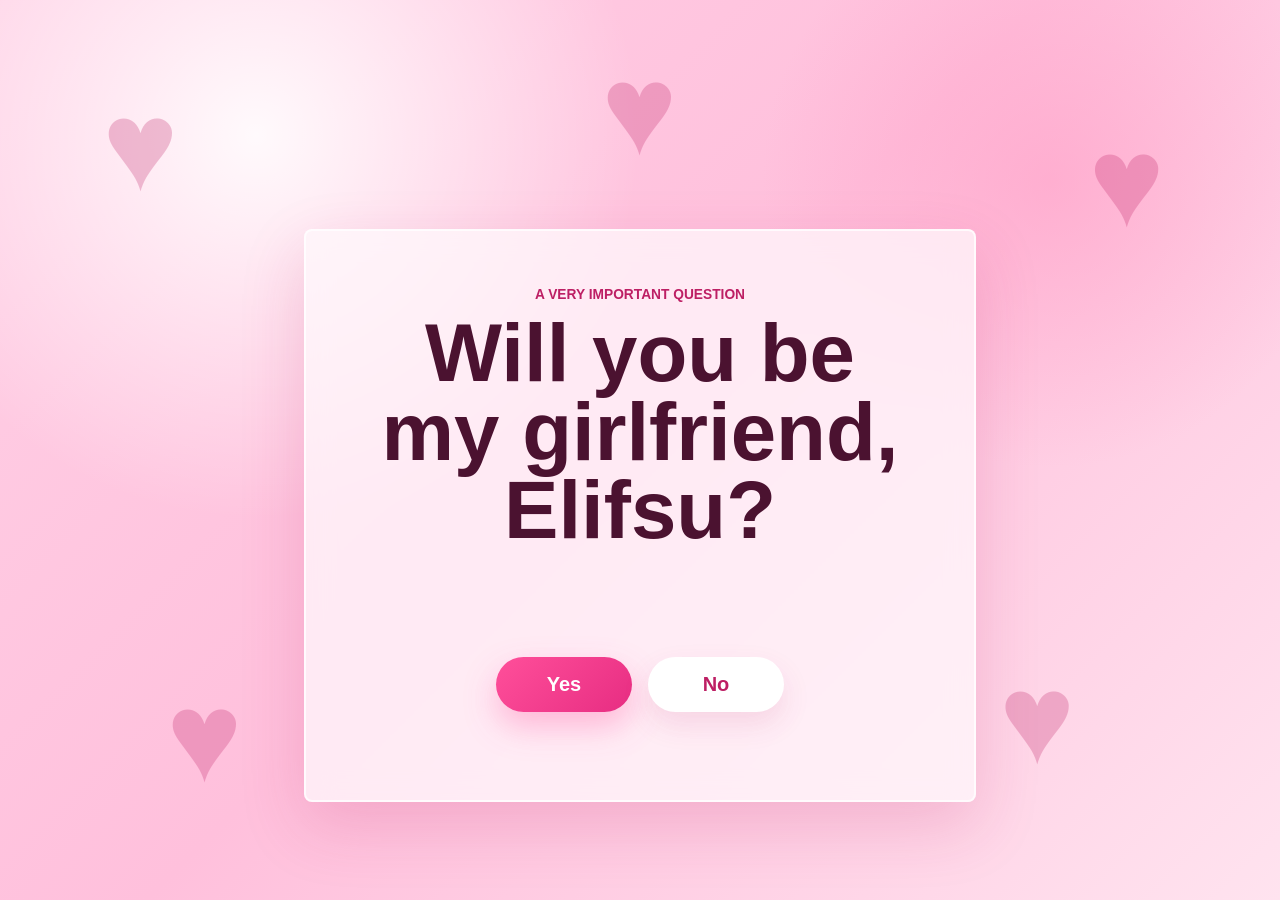
<file: index.html>
<!doctype html>
<html lang="en">
  <head>
    <meta charset="utf-8">
    <meta name="viewport" content="width=device-width, initial-scale=1">
    <title>For Elifsu</title>
    <link rel="stylesheet" href="styles.css">
  </head>
  <body>
    <main class="proposal-screen">
      <div class="heart-field" aria-hidden="true">
        <span>&hearts;</span>
        <span>&hearts;</span>
        <span>&hearts;</span>
        <span>&hearts;</span>
        <span>&hearts;</span>
      </div>

      <section class="proposal">
        <p class="eyebrow">A very important question</p>
        <h1 id="question">Will you be my girlfriend, Elifsu?</h1>
        <p class="note" id="note"></p>

        <div class="buttons" aria-label="Answer choices">
          <a class="button yes-button" id="yesButton" href="yes.html">Yes</a>
          <button class="button no-button" id="noButton" type="button">No</button>
        </div>
      </section>
    </main>

    <audio id="yesSound" src="assets/wow-sound-effect.mp3?v=2" preload="auto"></audio>
    <script src="script.js"></script>
  </body>
</html>
</file>
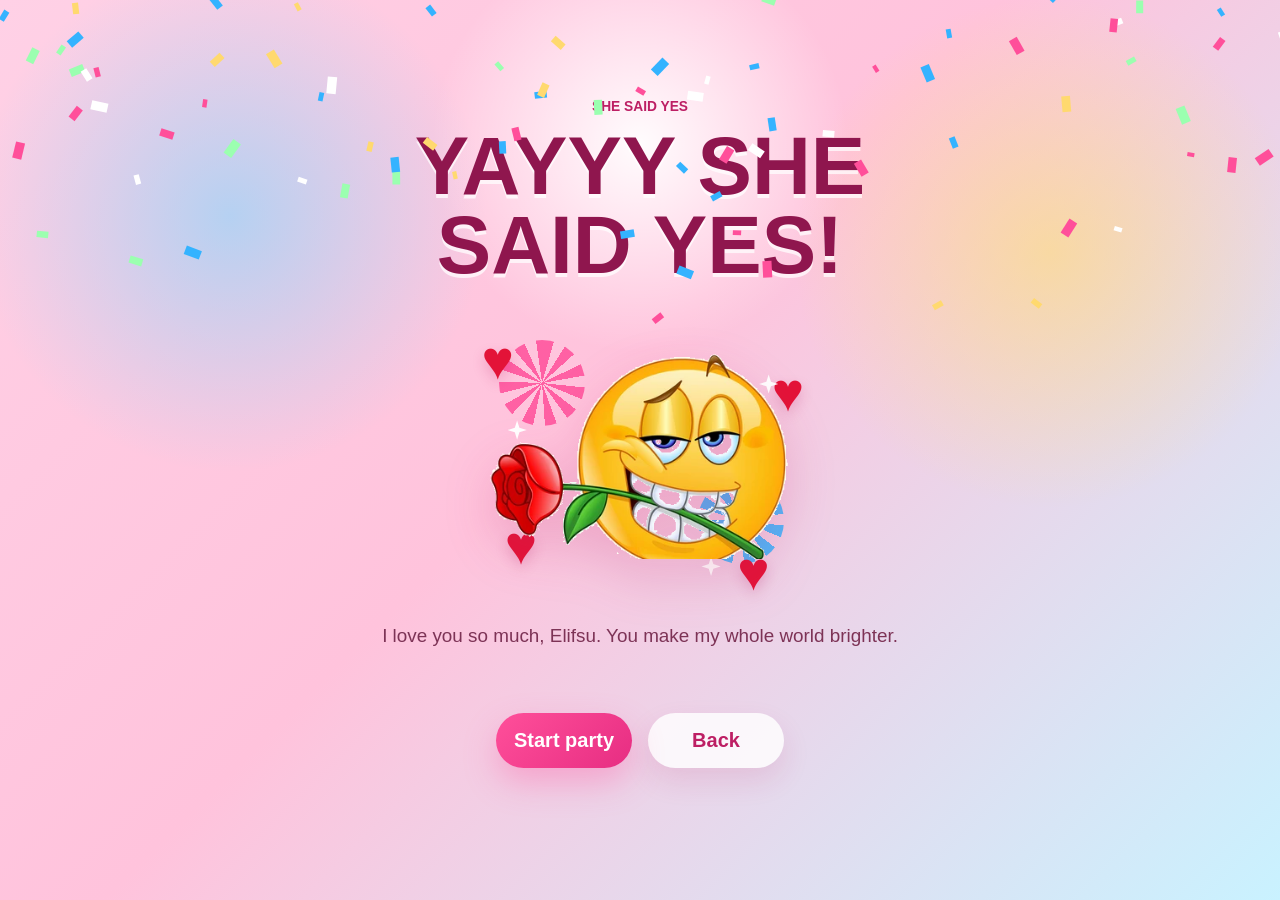
<file: yes.html>
<!doctype html>
<html lang="en">
  <head>
    <meta charset="utf-8">
    <meta name="viewport" content="width=device-width, initial-scale=1">
    <title>Yes</title>
    <link rel="stylesheet" href="styles.css">
  </head>
  <body class="celebration-page">
    <canvas class="confetti-canvas" id="confettiCanvas" aria-hidden="true"></canvas>
    <main class="celebration-screen">
      <section class="celebration">
        <p class="eyebrow">She said yes</p>
        <h1>YAYYY SHE SAID YES!</h1>

        <div class="ring-stage" aria-label="Party rose face">
          <span class="burst burst-one" aria-hidden="true"></span>
          <span class="burst burst-two" aria-hidden="true"></span>
          <span class="floating-heart heart-one" aria-hidden="true">&hearts;</span>
          <span class="floating-heart heart-two" aria-hidden="true">&hearts;</span>
          <span class="floating-heart heart-three" aria-hidden="true">&hearts;</span>
          <span class="floating-heart heart-four" aria-hidden="true">&hearts;</span>
          <img class="party-image" src="assets/rose-face-cutout.png" alt="Smiling face holding a rose">
          <span class="shine shine-one" aria-hidden="true"></span>
          <span class="shine shine-two" aria-hidden="true"></span>
          <span class="shine shine-three" aria-hidden="true"></span>
        </div>

        <p class="note">I love you so much, Elifsu. You make my whole world brighter.</p>
        <div class="buttons">
          <button class="button yes-button" id="partyButton" type="button">Start party</button>
          <a class="button quiet-button" href="index.html">Back</a>
        </div>
        <audio class="sound-player" id="soundPlayer" src="assets/wow-sound-effect.mp3" preload="auto"></audio>
      </section>
    </main>
    <script src="celebration.js"></script>
  </body>
</html>
</file>
<file: styles.css>
:root {
  --pink: #ffd1e6;
  --hot-pink: #ff4f9a;
  --deep-pink: #bd1f64;
  --cream: #fff8fb;
  --ink: #4b1230;
  --shadow: rgba(189, 31, 100, 0.18);
}

* {
  box-sizing: border-box;
}

html,
body {
  min-height: 100%;
}

body {
  margin: 0;
  font-family: "Trebuchet MS", Arial, sans-serif;
  color: var(--ink);
  background:
    radial-gradient(circle at 20% 15%, rgba(255, 255, 255, 0.9), transparent 24rem),
    radial-gradient(circle at 82% 20%, rgba(255, 146, 190, 0.45), transparent 18rem),
    linear-gradient(135deg, var(--pink), #ffc0dc 48%, #ffe3ef);
}

.proposal-screen {
  position: relative;
  display: grid;
  min-height: 100svh;
  place-items: center;
  overflow: hidden;
  padding: 2rem;
}

.proposal {
  position: relative;
  z-index: 1;
  width: min(100%, 42rem);
  padding: clamp(1.5rem, 5vw, 3.5rem);
  text-align: center;
  background: rgba(255, 248, 251, 0.76);
  border: 2px solid rgba(255, 255, 255, 0.8);
  border-radius: 8px;
  box-shadow: 0 1.5rem 4rem var(--shadow);
  backdrop-filter: blur(14px);
}

.eyebrow {
  margin: 0 0 0.8rem;
  color: var(--deep-pink);
  font-size: 0.86rem;
  font-weight: 700;
  text-transform: uppercase;
}

h1 {
  margin: 0;
  font-size: clamp(2.4rem, 8vw, 5.1rem);
  line-height: 0.96;
}

.note {
  min-height: 1.5rem;
  margin: 1.2rem auto 0;
  color: #7d3356;
  font-size: clamp(1rem, 3vw, 1.18rem);
}

.buttons {
  display: flex;
  justify-content: center;
  align-items: center;
  gap: 1rem;
  min-height: 7.5rem;
  margin-top: 2rem;
  flex-wrap: wrap;
}

.button {
  display: inline-grid;
  min-width: 8.5rem;
  min-height: 3.4rem;
  place-items: center;
  border: 0;
  border-radius: 999px;
  font: inherit;
  font-size: 1.25rem;
  font-weight: 800;
  text-decoration: none;
  cursor: pointer;
  transition:
    transform 220ms ease,
    opacity 220ms ease,
    box-shadow 220ms ease,
    background 220ms ease;
  touch-action: manipulation;
  user-select: none;
}

.yes-button {
  color: white;
  background: linear-gradient(135deg, var(--hot-pink), #e72d82);
  box-shadow: 0 0.9rem 2rem rgba(255, 79, 154, 0.34);
  transform: scale(var(--yes-scale, 1));
}

.quiet-button {
  color: var(--deep-pink);
  background: rgba(255, 255, 255, 0.82);
  box-shadow: 0 0.8rem 1.8rem rgba(189, 31, 100, 0.12);
}

.no-button {
  color: var(--deep-pink);
  background: white;
  box-shadow: 0 0.8rem 1.8rem rgba(189, 31, 100, 0.12);
  transform: scale(var(--no-scale, 1));
}

.no-button.is-gone {
  pointer-events: none;
  opacity: 0;
  transform: scale(0.08) rotate(-12deg);
}

.heart-field span {
  position: absolute;
  color: rgba(189, 31, 100, 0.26);
  font-size: clamp(3rem, 12vw, 8rem);
  animation: float 7s ease-in-out infinite;
}

.heart-field span:nth-child(1) {
  top: 8%;
  left: 8%;
}

.heart-field span:nth-child(2) {
  right: 9%;
  top: 12%;
  animation-delay: -2s;
}

.heart-field span:nth-child(3) {
  left: 13%;
  bottom: 10%;
  animation-delay: -4s;
}

.heart-field span:nth-child(4) {
  right: 16%;
  bottom: 12%;
  animation-delay: -1s;
}

.heart-field span:nth-child(5) {
  left: 47%;
  top: 4%;
  animation-delay: -3s;
}

@keyframes float {
  0%,
  100% {
    transform: translateY(0) rotate(-5deg);
  }

  50% {
    transform: translateY(-1.2rem) rotate(5deg);
  }
}

.celebration-page {
  min-height: 100svh;
  background:
    radial-gradient(circle at 50% 16%, rgba(255, 255, 255, 0.95), transparent 13rem),
    radial-gradient(circle at 18% 24%, rgba(121, 214, 255, 0.55), transparent 16rem),
    radial-gradient(circle at 82% 28%, rgba(255, 226, 103, 0.52), transparent 16rem),
    linear-gradient(135deg, #ffd1e6, #ffc3dc 46%, #c9f2ff);
}

.confetti-canvas {
  position: fixed;
  inset: 0;
  z-index: 4;
  width: 100%;
  height: 100%;
  pointer-events: none;
}

.sound-player {
  width: 0;
  height: 0;
  border: 0;
  opacity: 0;
}

.celebration-screen {
  position: relative;
  display: grid;
  min-height: 100svh;
  place-items: center;
  overflow: hidden;
  padding: 1.25rem;
}

.celebration {
  position: relative;
  z-index: 2;
  display: grid;
  width: min(100%, 46rem);
  min-height: min(46rem, calc(100svh - 2.5rem));
  align-content: center;
  justify-items: center;
  padding: clamp(1.3rem, 4vw, 3rem);
  text-align: center;
}

.celebration h1 {
  max-width: 11ch;
  color: #8f164e;
  text-shadow: 0 0.25rem 0 rgba(255, 255, 255, 0.72);
}

.ring-stage {
  position: relative;
  display: grid;
  width: min(70vw, 18rem);
  aspect-ratio: 1;
  margin: clamp(1rem, 4vw, 1.7rem) 0 0.4rem;
  place-items: center;
}

.party-image {
  position: relative;
  z-index: 1;
  display: block;
  width: min(105%, 21rem);
  max-height: 18rem;
  object-fit: contain;
  filter: drop-shadow(0 1.2rem 1.5rem rgba(189, 31, 100, 0.2));
  animation: ring-bounce 1.35s ease-in-out infinite;
}

.floating-heart {
  position: absolute;
  z-index: 0;
  color: #e31338;
  font-size: clamp(1.8rem, 8vw, 3.4rem);
  line-height: 1;
  text-shadow: 0 0.35rem 0.8rem rgba(189, 31, 100, 0.22);
  animation: heart-float 3.8s ease-in-out infinite;
}

.heart-one {
  left: -5%;
  top: 8%;
}

.heart-two {
  right: -7%;
  top: 19%;
  animation-delay: -1.2s;
}

.heart-three {
  left: 3%;
  bottom: 9%;
  animation-delay: -2.1s;
}

.heart-four {
  right: 5%;
  bottom: 0;
  animation-delay: -0.7s;
}

.shine {
  position: absolute;
  width: 1.2rem;
  aspect-ratio: 1;
  background: #fff;
  clip-path: polygon(50% 0, 62% 38%, 100% 50%, 62% 62%, 50% 100%, 38% 62%, 0 50%, 38% 38%);
  filter: drop-shadow(0 0 0.5rem rgba(255, 255, 255, 0.9));
  animation: twinkle 1.1s ease-in-out infinite;
}

.shine-one {
  right: 2%;
  top: 22%;
}

.shine-two {
  left: 4%;
  top: 38%;
  animation-delay: -0.3s;
}

.shine-three {
  right: 22%;
  bottom: 8%;
  animation-delay: -0.62s;
}

.burst {
  position: absolute;
  width: 30%;
  aspect-ratio: 1;
  border-radius: 50%;
  opacity: 0.85;
  animation: pulse 1.6s ease-in-out infinite;
}

.burst-one {
  left: 1%;
  top: 10%;
  background: repeating-conic-gradient(#ff4f9a 0 16deg, transparent 16deg 32deg);
}

.burst-two {
  right: 0;
  bottom: 12%;
  background: repeating-conic-gradient(#34b3ff 0 16deg, transparent 16deg 32deg);
  animation-delay: -0.45s;
}

@keyframes ring-bounce {
  0%,
  100% {
    transform: translateY(0) rotate(-3deg);
  }

  50% {
    transform: translateY(-0.8rem) rotate(4deg);
  }
}

@keyframes twinkle {
  0%,
  100% {
    transform: scale(0.85);
    opacity: 0.55;
  }

  50% {
    transform: scale(1.25) rotate(16deg);
    opacity: 1;
  }
}

@keyframes pulse {
  0%,
  100% {
    transform: scale(0.78) rotate(0deg);
  }

  50% {
    transform: scale(1.05) rotate(18deg);
  }
}

@keyframes heart-float {
  0%,
  100% {
    transform: translateY(0) scale(0.92) rotate(-7deg);
    opacity: 0.72;
  }

  50% {
    transform: translateY(-1rem) scale(1.1) rotate(7deg);
    opacity: 1;
  }
}

@media (max-width: 520px) {
  .proposal-screen {
    padding: 1rem;
  }

  .proposal {
    padding: 1.35rem;
  }

  .buttons {
    gap: 0.7rem;
    min-height: 8rem;
  }

  .button {
    min-width: 7.2rem;
    min-height: 3.1rem;
    font-size: 1.1rem;
  }

  .celebration {
    min-height: calc(100svh - 2rem);
  }

  .celebration h1 {
    font-size: clamp(2.25rem, 13vw, 4rem);
  }

  .ring-stage {
    width: min(82vw, 17rem);
  }
}
</file>
